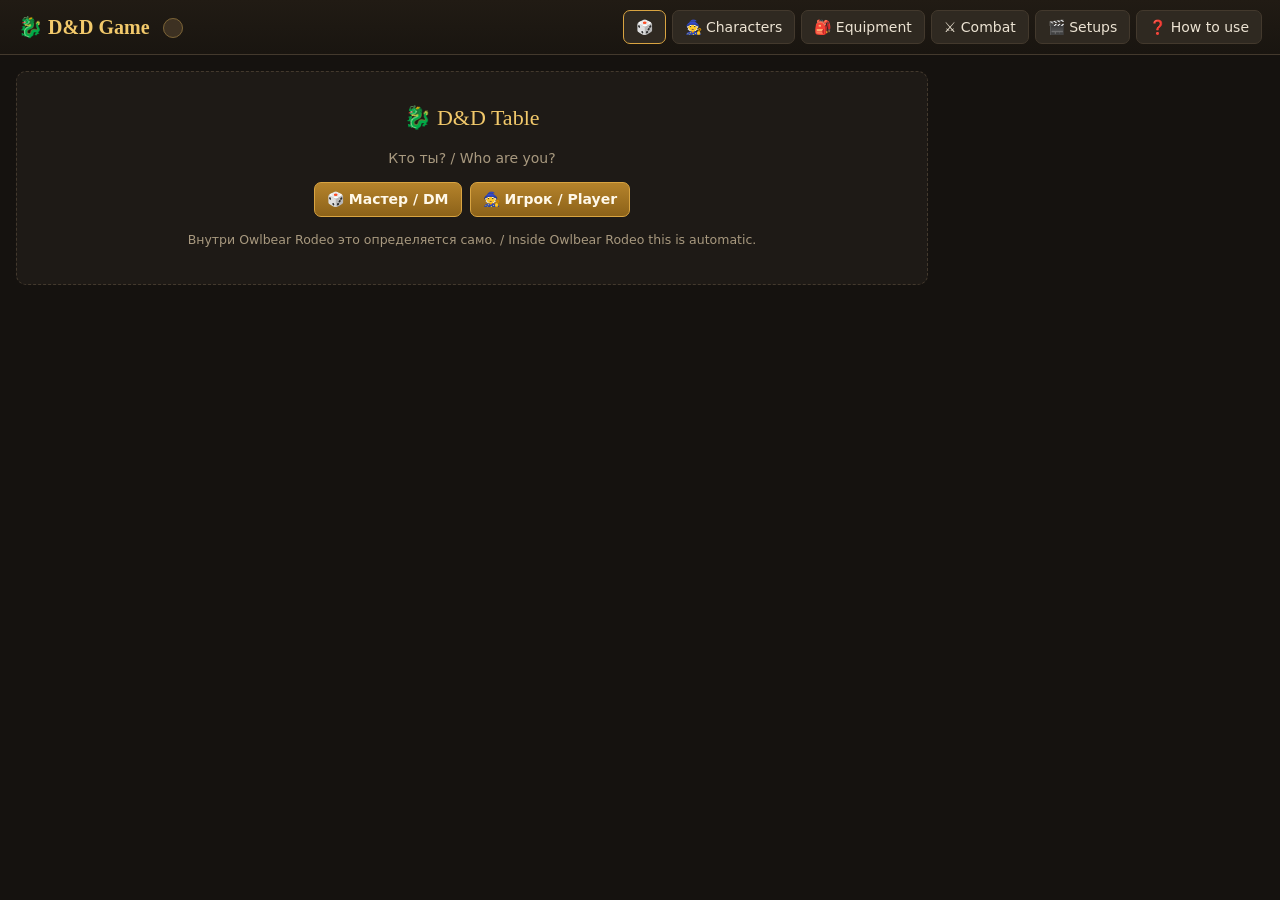
<file: index.html>
<!doctype html>
<html lang="en">
<head>
<meta charset="utf-8">
<meta name="viewport" content="width=device-width, initial-scale=1">
<title>D&amp;D Table</title>
<link rel="stylesheet" href="_engine/app/style.css">
</head>
<body class="online">
<!-- ONLINE version (GitHub Pages + Owlbear Rodeo extension). The offline files are DnD_Game_DM.html / DnD_Game_PLAYERS.html.
     Inside Owlbear the player's role decides the version: GM = DM version, PLAYER = player version.
     The app scripts are the SAME as in DnD_Game_DM.html: this page reads that file's script list, so there is one list to keep. -->
<header class="top">
  <div class="brand">🐉 <b>D&amp;D Game</b> <span class="modetag" id="modeTag"></span> <span class="langsw" id="langSw"></span> <span class="topctl" id="topCtl"></span></div>
  <nav>
    <button class="dm-only gamebtn" id="gameTag" data-act="nav" data-v="games" data-t-title="Your games (save slots)">🎲</button>
    <button class="need-game" data-act="nav" data-v="home" data-t="🧙 Characters">🧙 Characters</button>
    <button class="need-game" data-act="nav" data-v="items" data-t="🎒 Equipment">🎒 Equipment</button>
    <button class="dm-only need-game" data-act="nav" data-v="combat" data-t="⚔️ Combat">⚔️ Combat</button>
    <button class="dm-only need-game" data-act="nav" data-v="setups" data-t="🎬 Setups">🎬 Setups</button>
    <button class="need-game rolls-tab" data-act="nav" data-v="rolls" data-t="🎲 Rolls">🎲 Rolls</button>
    <button data-act="nav" data-v="help" data-t="❓ How to use">❓ How to use</button>
  </nav>
</header>
<div class="wrap">
  <main id="main"><div class="emptybig"><p>⏳ Loading… / Загрузка…</p></div></main>
  <aside id="side"></aside>
</div>
<div id="toast" role="status" aria-live="polite"></div>
<div id="pop"></div>
<input type="file" id="importFile" accept=".json,application/json" multiple hidden>
<input type="file" id="gameFile" accept=".json,application/json" hidden>
<input type="file" id="portraitFile" accept="image/*" hidden>

<script type="module">
  const SDK = 'https://cdn.jsdelivr.net/npm/@owlbear-rodeo/sdk@3.1.0/+esm'; // exact version, MIT license
  const say = html => { document.getElementById('main').innerHTML = '<div class="emptybig">' + html + '</div>'; };
  const load = src => new Promise((ok, bad) => { const s = document.createElement('script'); s.src = src; s.onload = ok; s.onerror = () => bad(new Error('Cannot load ' + src)); document.body.appendChild(s); });

  const limit = (p, ms, what) => Promise.race([p, new Promise((_, bad) => setTimeout(() => bad(new Error(what + ': no answer in ' + ms / 1000 + ' s')), ms))]);
  const fake = new URLSearchParams(location.search).get('fakeobr'); // local test only: _dev/fakeobr.js (not published)
  const inFrame = window.parent !== window || !!fake; // inside Owlbear (or the local fake)
  let obrError = '';

  // 1. Are we inside Owlbear Rodeo? Then ask it who we are (2 tries, so a slow start doesn't break the sync)
  async function owlbear() {
    if (!inFrame) return null; // opened directly, not inside Owlbear
    let OBR;
    try {
      say('<p>🦉 Owlbear…</p>');
      OBR = fake ? (await import('./_dev/fakeobr.js')).default(fake, new URLSearchParams(location.search).get('name') || fake) : await limit(import(SDK), 15000, 'Owlbear SDK download').then(m => { window.OBR_SDK = m; return m.default; }); // the module: OBR + item builders
    } catch (e) { obrError = String(e.message || e); return null; }
    for (let i = 1; i <= 2; i++) {
      try {
        say('<p>🦉 Owlbear… ' + (i > 1 ? '(2)' : '') + '</p>');
        await limit(new Promise(ok => { if (OBR.isReady) ok(); else OBR.onReady(ok); }), 12000, 'Owlbear connection');
        window.OBR = OBR;
        return await limit(OBR.player.getRole(), 8000, 'Owlbear role'); // 'GM' | 'PLAYER'
      } catch (e) { console.warn('Owlbear SDK:', e); obrError = String(e.message || e); }
    }
    return null;
  }
  // 2. Outside Owlbear: ask once (DM or player), remember the answer.
  //    Inside Owlbear when the connection failed: say so (no silent fallback: without Owlbear nothing syncs).
  function pickRole() {
    const q = new URLSearchParams(location.search).get('mode');
    if (q === 'player' || q === 'dm') return Promise.resolve(q);
    let saved = ''; try { saved = localStorage.getItem('dnd.onlineRole') || ''; } catch (e) {}
    if (saved && !inFrame) return Promise.resolve(saved);
    return new Promise(ok => {
      say((inFrame ? '<p>⚠️ <b>Не удалось связаться с Owlbear</b> — без этого ничего не синхронизируется.<br><small>' + obrError.replace(/</g, '&lt;') + '</small></p>' +
          '<p class="btnrow" style="justify-content:center"><button class="primary" id="retry">🔄 Повторить / Retry</button></p><p class="hint">Или открыть без синхронизации:</p>' : '') +
        '<h2>🐉 D&amp;D Table</h2><p>Кто ты? / Who are you?</p><p class="btnrow" style="justify-content:center">' +
        '<button class="primary" id="roleDm">🎲 Мастер / DM</button><button class="primary" id="rolePl">🧙 Игрок / Player</button></p>' +
        '<p class="hint">Внутри Owlbear Rodeo это определяется само. / Inside Owlbear Rodeo this is automatic.</p>');
      const set = r => () => { if (!inFrame) try { localStorage.setItem('dnd.onlineRole', r); } catch (e) {} ok(r); };
      document.getElementById('roleDm').onclick = set('dm'); document.getElementById('rolePl').onclick = set('player');
      const rt = document.getElementById('retry'); if (rt) rt.onclick = () => location.reload();
    });
  }
  (async () => {
    const role = await owlbear();
    const mode = role ? (role === 'GM' ? 'dm' : 'player') : await pickRole();
    window.ONLINE = { owlbear: !!role, role: role || '', mode, noSync: inFrame && !role };
    if (mode === 'player') window.APP_MODE = 'player';
    // 3. the app scripts, in the same order as DnD_Game_DM.html
    try {
      const html = await (await fetch('DnD_Game_DM.html', { cache: 'no-cache' })).text();
      // the version stamp (_engine/version.txt, written by make_player_file.ps1 on every app change): a new one = fresh files, not the browser's 10-minute copies
      let ver = ''; try { ver = (await (await fetch('_engine/version.txt', { cache: 'no-store' })).text()).trim().replace(/[^0-9a-z]/gi, ''); } catch (e) {}
      const V = ver ? '?v=' + ver : ''; window.APP_VER = ver;
      const css = document.querySelector('link[href^="_engine/app/style.css"]'); if (css && V) css.href = '_engine/app/style.css' + V;
      // the menu comes from DnD_Game_DM.html too, so a cached copy of this page still shows new tabs
      const nav = html.match(/<nav>([\s\S]*?)<\/nav>/); const navEl = document.querySelector('.top nav'); if (nav && navEl) navEl.innerHTML = nav[1];
      const list = [...html.matchAll(/<script src="(_engine\/[^"]+)"><\/script>/g)].map(m => m[1]);
      if (!list.length) throw new Error('No scripts found in DnD_Game_DM.html');
      // download all at once, run in order (async = false keeps the order of dynamically added scripts)
      const files = list.concat('_engine/app/online.js', '_engine/app/obr-scenes.js');
      const add = (src, ordered) => new Promise(ok => { const s = document.createElement('script'); s.src = src; s.async = !ordered ? true : false; s.onload = () => ok(true); s.onerror = () => { s.remove(); ok(false); }; document.body.appendChild(s); });
      const res = await Promise.all(files.map(src => add(src + V, true)));
      // a file that did not arrive (a network hiccup with ~40 files at once): try it again, up to 3 times, one by one
      for (let i = 0; i < files.length; i++) {
        for (let t = 1; !res[i] && t <= 3; t++) { say('<p>🔄 ' + files[i] + ' (' + t + ')</p>'); await new Promise(r => setTimeout(r, 600 * t)); res[i] = await add(files[i] + '?r=' + Date.now(), false); }
        if (!res[i]) throw new Error('Cannot load ' + files[i] + ' — check the internet and press F5');
      }
      UI.start();
      if (window.ONLINE_START) window.ONLINE_START();
    } catch (e) { console.error(e); say('<p>⚠️ ' + String(e.message || e) + '</p>'); }
  })();
</script>
</body>
</html>
</file>
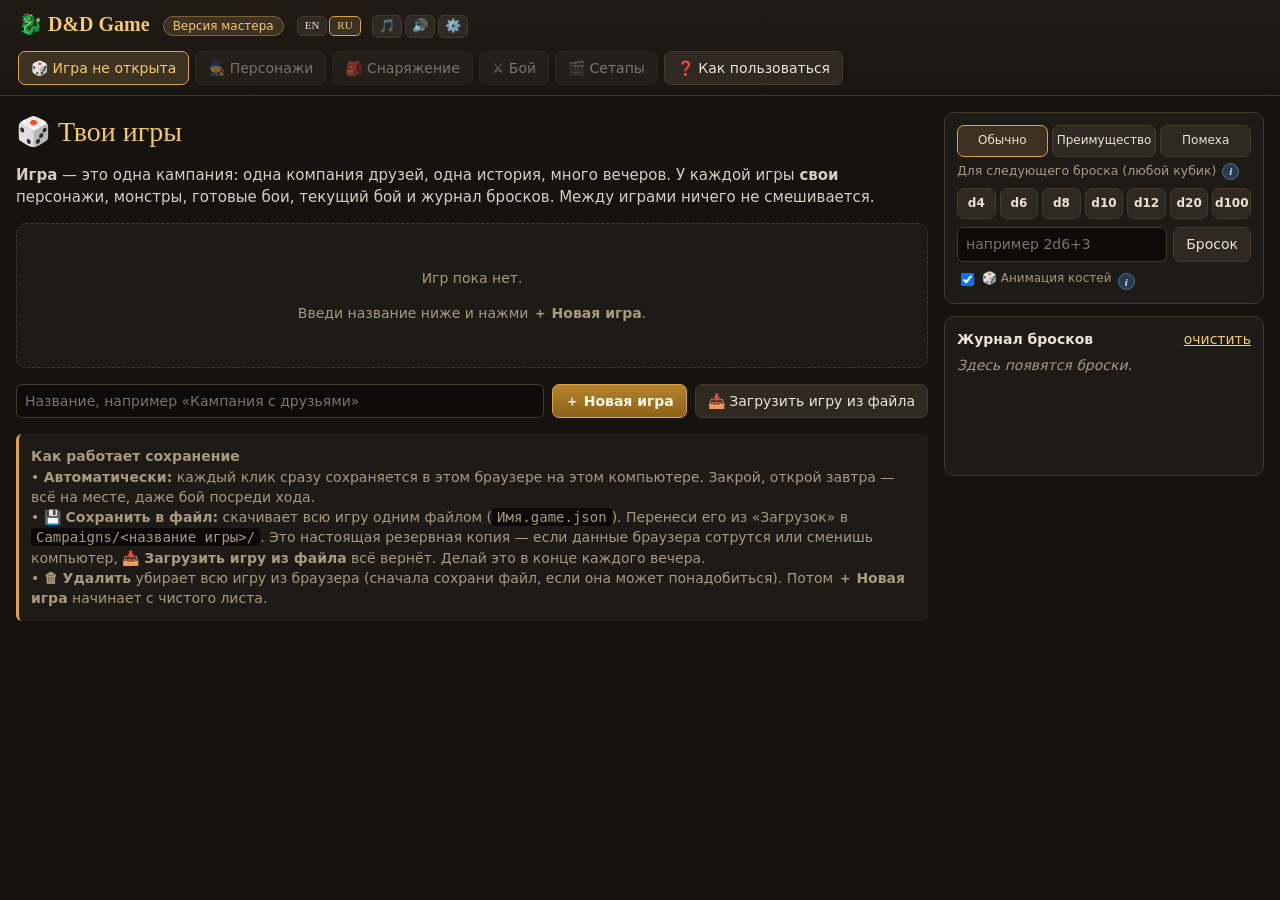
<file: DnD_Game_DM.html>
<!doctype html>
<html lang="en">
<head>
<meta charset="utf-8">
<meta name="viewport" content="width=device-width, initial-scale=1">
<title>D&amp;D Game</title>
<link rel="stylesheet" href="_engine/app/style.css">
</head>
<body>
<header class="top">
  <div class="brand">🐉 <b>D&amp;D Game</b> <span class="modetag" id="modeTag"></span> <span class="langsw" id="langSw"></span> <span class="topctl" id="topCtl"></span></div>
  <nav>
    <button class="dm-only gamebtn" id="gameTag" data-act="nav" data-v="games" data-t-title="Your games (save slots)">🎲</button>
    <button class="need-game" data-act="nav" data-v="home" data-t="🧙 Characters">🧙 Characters</button>
    <button class="need-game" data-act="nav" data-v="items" data-t="🎒 Equipment">🎒 Equipment</button>
    <button class="dm-only need-game" data-act="nav" data-v="combat" data-t="⚔️ Combat">⚔️ Combat</button>
    <button class="dm-only need-game" data-act="nav" data-v="setups" data-t="🎬 Setups">🎬 Setups</button>
    <button class="need-game rolls-tab" data-act="nav" data-v="rolls" data-t="🎲 Rolls">🎲 Rolls</button>
    <button data-act="nav" data-v="help" data-t="❓ How to use">❓ How to use</button>
  </nav>
</header>
<div class="wrap">
  <main id="main"></main>
  <aside id="side"></aside>
</div>
<div id="toast" role="status" aria-live="polite"></div>
<div id="pop"></div>
<input type="file" id="importFile" accept=".json,application/json" multiple hidden>
<input type="file" id="gameFile" accept=".json,application/json" hidden>
<input type="file" id="portraitFile" accept="image/*" hidden>

<!-- Rules data (edit these to add your own content) -->
<script src="_engine/data/rules.js"></script>
<script src="_engine/data/classes.js"></script>
<script src="_engine/data/species.js"></script>
<script src="_engine/data/spells.js"></script>
<script src="_engine/data/monsters.js"></script>
<script src="_engine/data/homebrew.js"></script>
<script src="_engine/data/help.js"></script>
<script src="_engine/data/levels.js"></script>
<script src="_engine/data/spells2.js"></script>
<script src="_engine/data/spells3.js"></script>
<script src="_engine/data/spells4.js"></script>
<script src="_engine/data/targets.js"></script>
<script src="_engine/data/subclasses.js"></script>
<script src="_engine/data/options.js"></script>
<script src="_engine/data/items.js"></script>
<script src="_engine/data/items2.js"></script>
<script src="_engine/data/items3.js"></script>
<script src="_engine/data/monsters2.js"></script>
<script src="_engine/data/monsters3.js"></script>
<script src="_engine/data/monsters4.js"></script>
<script src="_engine/data/montypes.js"></script>
<!-- Russian layer (text only) -->
<script src="_engine/data/ru/rules.js"></script>
<script src="_engine/data/ru/classes.js"></script>
<script src="_engine/data/ru/species.js"></script>
<script src="_engine/data/ru/spells.js"></script>
<script src="_engine/data/ru/monsters.js"></script>
<script src="_engine/data/ru/help.js"></script>
<script src="_engine/data/ru/ui.js"></script>
<!-- App -->
<script src="_engine/app/sound.js"></script>
<script src="_engine/app/scenario.js"></script>
<script src="_engine/app/engine.js"></script>
<script src="_engine/app/ui-core.js"></script>
<script src="_engine/app/ui-chars.js"></script>
<script src="_engine/app/ui-sheet.js"></script>
<script src="_engine/app/ui-combat.js"></script>
<script src="_engine/app/ui-games.js"></script>
<script src="_engine/app/ui-levels.js"></script>
<script src="_engine/app/ui-items.js"></script>
<script>UI.start();</script>
</body>
</html>
</file>
<file: _engine/app/style.css>
:root {
  --bg: #15120f; --bg2: #1e1a16; --card: #26211b; --card2: #2f2921; --line: #43392d;
  --text: #ece3d3; --dim: #a8997f; --gold: #d9a441; --gold2: #f2c96b; --red: #d9534f; --green: #5cb85c;
  --blue: #5b9bd5; --purple: #a77bd9; --radius: 10px;
  --head: Georgia, 'Palatino Linotype', 'Book Antiqua', serif;
  --body: 'Segoe UI', system-ui, -apple-system, Roboto, Arial, sans-serif;
}
* { box-sizing: border-box; }
html, body { margin: 0; background: var(--bg); color: var(--text); font: 14px/1.45 var(--body); }
h1, h2, h3, h4 { font-family: var(--head); margin: 0 0 .5em; color: var(--gold2); font-weight: normal; }
h1 { font-size: 28px; } h2 { font-size: 22px; } h3 { font-size: 17px; } h4 { font-size: 14px; color: var(--gold); margin-top: .8em; }
h3 small, h4 small { color: var(--dim); font-family: var(--body); font-size: 12px; margin-left: 6px; }
small { color: var(--dim); }
a { color: var(--gold2); }
code { background: #000a; padding: 1px 5px; border-radius: 4px; }
input, select, textarea, button { font: inherit; color: var(--text); }
input, select, textarea { background: #0e0c0a; border: 1px solid var(--line); border-radius: 6px; padding: 5px 8px; }
input:focus, select:focus, textarea:focus { outline: 2px solid var(--gold); border-color: transparent; }
textarea { width: 100%; min-height: 54px; resize: vertical; }
textarea.tall { min-height: 120px; }
button { background: var(--card2); border: 1px solid var(--line); border-radius: 7px; padding: 6px 12px; cursor: pointer; transition: background .12s, border-color .12s; }
button:hover:not(:disabled) { border-color: var(--gold); background: #3a3127; }
button:disabled { opacity: .45; cursor: not-allowed; }
button.primary { background: linear-gradient(#b5832b, #8c6219); border-color: #d9a441; color: #fff8e8; font-weight: 600; }
button.primary:hover { background: linear-gradient(#c99434, #9b6d1d); }
button.danger { border-color: #6b2d2a; color: #f0a6a3; }
button.danger:hover { background: #4a1f1d; border-color: var(--red); }
button.mini { padding: 2px 8px; font-size: 12px; }
button.mini.on { background: #2f4a2c; border-color: var(--green); }
button.link { background: none; border: none; color: var(--gold2); text-decoration: underline; padding: 0; }
.tiny { width: 4.2em; padding: 3px 5px; }
.small { font-size: 12px; } .nowrap { white-space: nowrap; }
.fail { color: #ff8f8a; } .ok { color: #8fe38c; } .crit { color: var(--gold2); } .dmg { color: #ff9b70; } .heal { color: #8fe38c; }
.big { font-size: 1.25em; }
.hint { color: var(--dim); font-size: 12.5px; margin: .4em 0; }
.tag { display: inline-block; font-size: 11px; padding: 0 6px; border-radius: 9px; background: #3b3227; color: var(--gold2); border: 1px solid #5a4a33; vertical-align: middle; }
.tag.adv { background: #24432a; color: #9fe39c; border-color: #3f7a45; } .tag.dis { background: #4a2423; color: #ffaaa6; border-color: #7a3f3d; }
.mult { display: inline-block; font-size: 11px; padding: 0 6px; border-radius: 9px; background: #4a1b52; color: #f1b8ff; border: 1px solid #8a3d99; font-weight: 700; }
.fx { color: #e7b8ff; font-size: 12px; }
.note { color: #ffcf8a; font-size: 12px; }

/* layout */
.top { position: sticky; top: 0; z-index: 20; display: flex; align-items: center; justify-content: space-between; gap: 12px; flex-wrap: wrap;
  padding: 10px 18px; background: linear-gradient(#211b14, #191510); border-bottom: 1px solid var(--line); }
.brand { font-family: var(--head); font-size: 20px; color: var(--gold2); }
.brand small { font-family: var(--body); font-size: 12px; margin-left: 8px; }
.top nav { display: flex; gap: 6px; flex-wrap: wrap; }
.top nav button.on { background: #3d3122; border-color: var(--gold); color: var(--gold2); }
.wrap { display: grid; grid-template-columns: minmax(0, 1fr) 320px; gap: 16px; padding: 16px; max-width: 1800px; margin: 0 auto; }
#side { position: sticky; top: 70px; align-self: start; max-height: calc(100vh - 86px); display: flex; flex-direction: column; gap: 12px; }
@media (max-width: 1000px) { .wrap { grid-template-columns: minmax(0, 1fr); padding: 12px; } #side { position: static; max-height: none; } }
.hpctl input { min-width: 0; }
.page { min-width: 0; }
.ph { display: flex; justify-content: space-between; align-items: center; flex-wrap: wrap; gap: 10px; margin-bottom: 12px; }
.ph h1 { margin: 0; }
.btnrow { display: flex; gap: 8px; flex-wrap: wrap; align-items: center; }
label.inl { display: inline-flex; align-items: center; gap: 6px; margin: 3px 10px 3px 0; color: var(--dim); }
label.blk { display: block; margin: 6px 0; color: var(--dim); font-size: 12.5px; }
label.blk input, label.blk textarea { display: block; width: 100%; margin-top: 3px; color: var(--text); }
.row2 { display: grid; grid-template-columns: 1fr 1fr; gap: 16px; }
@media (max-width: 700px) { .row2 { grid-template-columns: 1fr; } }

/* panels / side */
.panel { background: var(--bg2); border: 1px solid var(--line); border-radius: var(--radius); padding: 12px; }
.modes { display: grid; grid-template-columns: repeat(3, 1fr); gap: 4px; }
.modes button { font-size: 12px; padding: 6px 4px; }
.modes button.on { background: #3d3122; border-color: var(--gold); }
.modes button.on.adv { background: #24432a; border-color: var(--green); }
.modes button.on.dis { background: #4a2423; border-color: var(--red); }
.dbtns { display: grid; grid-template-columns: repeat(7, 1fr); gap: 4px; margin: 8px 0; }
.dbtns button { padding: 6px 0; font-size: 12px; font-weight: 600; }
.expr { display: flex; gap: 6px; } .expr input { flex: 1; min-width: 0; }
.log { flex: 1; overflow: auto; min-height: 160px; }
.lh { display: flex; justify-content: space-between; margin-bottom: 6px; }
.le { border-top: 1px solid var(--line); padding: 7px 0; font-size: 13px; }
.le .lw, #toast .lw { color: var(--gold); font-weight: 600; font-size: 12px; text-transform: uppercase; letter-spacing: .04em; }
.empty { color: var(--dim); font-style: italic; }
#toast { position: fixed; left: 50%; bottom: 22px; transform: translateX(-50%) translateY(30px); opacity: 0; pointer-events: none; z-index: 50;
  background: #1c1712f2; border: 1px solid var(--gold); border-radius: 12px; padding: 12px 18px; max-width: min(640px, 92vw); box-shadow: 0 10px 40px #000a; transition: .2s; font-size: 15px; }
#toast.show { opacity: 1; transform: translateX(-50%) translateY(0); }

/* home */
.cgrid { display: grid; grid-template-columns: repeat(auto-fill, minmax(330px, 1fr)); gap: 12px; }
.ccard { display: flex; gap: 12px; background: var(--card); border: 1px solid var(--line); border-radius: var(--radius); padding: 12px; }
.cc-name { font-family: var(--head); font-size: 19px; color: var(--gold2); }
.cc-sub, .cc-stats { color: var(--dim); font-size: 13px; }
.cc-btns { display: flex; flex-wrap: wrap; gap: 5px; margin-top: 8px; }
.cc-btns button { padding: 3px 9px; font-size: 12px; }
.emptybig { background: var(--bg2); border: 1px dashed var(--line); border-radius: var(--radius); padding: 30px; text-align: center; color: var(--dim); }
.tipbox { margin-top: 16px; padding: 12px; border-left: 3px solid var(--gold); background: var(--bg2); border-radius: 6px; color: var(--dim); }
.portrait { border-radius: 50%; object-fit: cover; border: 2px solid var(--gold); background: var(--card2); flex: none; }
.portrait.ph { display: flex; align-items: center; justify-content: center; }
.portrait.sm { width: 64px; height: 64px; font-size: 32px; }
.portrait.md { width: 96px; height: 96px; font-size: 46px; }
.portrait.lg { width: 110px; height: 110px; font-size: 54px; }
.portraitrow { display: flex; gap: 12px; align-items: center; }

/* builder */
.steps { display: flex; gap: 6px; flex-wrap: wrap; margin-bottom: 14px; }
.step { display: flex; align-items: center; gap: 6px; border-radius: 20px; padding: 5px 12px 5px 5px; font-size: 13px; }
.step span { display: inline-flex; width: 22px; height: 22px; border-radius: 50%; background: #0007; align-items: center; justify-content: center; font-size: 12px; }
.step.done span { background: #2f5a2c; color: #b8f5b4; }
.step.on { border-color: var(--gold); background: #3d3122; color: var(--gold2); }
.stepbody { background: var(--bg2); border: 1px solid var(--line); border-radius: var(--radius); padding: 18px; }
.stepfoot { display: flex; justify-content: space-between; margin-top: 12px; }
.lead { color: var(--text); opacity: .9; font-size: 15px; margin-top: 0; }
.cards { display: grid; grid-template-columns: repeat(auto-fill, minmax(190px, 1fr)); gap: 10px; }
.card.pick { text-align: left; display: flex; flex-direction: column; gap: 3px; padding: 12px; background: var(--card); border-radius: var(--radius); min-height: 150px; }
.card.pick.small { min-height: 120px; }
.card.pick.sel { border-color: var(--gold); background: #3a2f20; box-shadow: 0 0 0 2px #d9a44155 inset; }
.card .ic { font-size: 28px; } .card .t { font-family: var(--head); font-size: 18px; color: var(--gold2); }
.card .s { font-size: 12.5px; color: var(--text); opacity: .85; flex: 1; } .card .meta { font-size: 11.5px; color: var(--dim); }
.diff { display: inline-block; font-size: 11px; padding: 0 7px; border-radius: 9px; width: fit-content; }
.diff.easy { background: #24432a; color: #9fe39c; } .diff.medium { background: #4a3d1e; color: #f2d48b; } .diff.hard { background: #4a2423; color: #ffaaa6; }
.detail { background: var(--card); border: 1px solid var(--line); border-radius: var(--radius); padding: 14px; margin-top: 12px; }
.detail ul { margin: .3em 0; padding-left: 1.2em; } .detail li { margin: 3px 0; }
.lvlgrid { display: grid; grid-template-columns: repeat(3, 1fr); gap: 10px; }
@media (max-width: 800px) { .lvlgrid { grid-template-columns: 1fr; } }
.lvlcol { background: #0003; border-radius: 8px; padding: 8px 10px; font-size: 13px; } .lvlcol.dim { opacity: .55; }
.opts { display: grid; grid-template-columns: repeat(auto-fill, minmax(230px, 1fr)); gap: 6px; }
.opts.skills { grid-template-columns: repeat(auto-fill, minmax(180px, 1fr)); }
.opts.spells { grid-template-columns: repeat(auto-fill, minmax(280px, 1fr)); }
.opt { display: flex; gap: 8px; text-align: left; align-items: flex-start; padding: 8px 10px; background: #0003; }
.opt .box { flex: none; width: 16px; height: 16px; margin-top: 2px; border-radius: 4px; border: 2px solid var(--dim); }
.opt.on { border-color: var(--gold); background: #3a2f20; } .opt.on .box { background: var(--gold); border-color: var(--gold); box-shadow: inset 0 0 0 2px #3a2f20; }
.opt small { display: block; font-size: 11.5px; line-height: 1.35; margin-top: 2px; }
.count { font-family: var(--body); font-size: 12px; background: #0006; color: var(--gold2); padding: 1px 8px; border-radius: 9px; }
.chips { display: flex; flex-wrap: wrap; gap: 5px; align-items: center; }
.chip { display: inline-flex; align-items: center; gap: 4px; padding: 2px 10px; border-radius: 12px; border: 1px solid var(--line); background: #0003; font-size: 12.5px; }
.chip.on { border-color: #7a6235; background: #3a2f20; color: var(--gold2); }
.chip.small { font-size: 11px; padding: 0 7px; }
.chip .x { background: none; border: none; padding: 0 2px; color: var(--dim); }
.tabs { display: flex; gap: 4px; margin-bottom: 10px; flex-wrap: wrap; }
.tab.on { background: #3d3122; border-color: var(--gold); color: var(--gold2); }
.abtable { width: 100%; border-collapse: collapse; }
.abtable th, .abtable td { padding: 7px 8px; border-bottom: 1px solid var(--line); text-align: left; }
.abtable td small { display: block; }
.abtable tr.main td:first-child b { color: var(--gold2); }
.abtable td.mod { font-size: 18px; font-weight: 700; color: var(--gold2); }
.pb { display: inline-flex; align-items: center; gap: 8px; } .pb b { min-width: 22px; text-align: center; font-size: 16px; }
.pbleft { font-size: 15px; }
.flist { columns: 2; column-gap: 24px; } .flist li { break-inside: avoid; margin-bottom: 6px; }
@media (max-width: 800px) { .flist { columns: 1; } }

/* sheet */
.sheethead { display: flex; gap: 16px; align-items: center; margin-bottom: 12px; flex-wrap: wrap; }
.sheethead h1 { margin: 0; } .sh-title .sub { color: var(--dim); margin-bottom: 8px; }
.warn { background: #3a2a14; border: 1px solid #8a6522; color: #ffd98a; padding: 8px 12px; border-radius: 8px; margin-bottom: 10px; font-size: 13px; }
.strip { display: grid; grid-template-columns: repeat(6, minmax(0, 1fr)); gap: 8px; margin-bottom: 12px; }
@media (max-width: 1200px) { .strip { grid-template-columns: repeat(3, minmax(0, 1fr)); } }
@media (max-width: 600px) { .strip { grid-template-columns: repeat(2, minmax(0, 1fr)); } }
.stat { background: var(--card); border: 1px solid var(--line); border-radius: var(--radius); padding: 8px 10px; text-align: center; display: block; width: 100%; }
.stat.btn:hover { border-color: var(--gold); }
.stat.insp { border-color: var(--gold); background: #3a2f20; }
.sl { font-size: 11px; text-transform: uppercase; letter-spacing: .06em; color: var(--dim); }
.sv { font-family: var(--head); font-size: 30px; color: var(--gold2); line-height: 1.15; } .sv small { font-size: 14px; }
.ss { font-size: 11.5px; color: var(--dim); }
.stat.hp { text-align: left; }
.hpline { display: flex; align-items: baseline; gap: 6px; font-size: 18px; }
.hpcur { width: 3.6em; font-size: 22px; font-weight: 700; color: var(--gold2); padding: 1px 4px; }
.hpbar { height: 7px; background: #0008; border-radius: 4px; overflow: hidden; margin: 4px 0; }
.hpbar span { display: block; height: 100%; background: linear-gradient(90deg, #b53b33, #5cb85c); }
.hpctl { display: flex; gap: 4px; margin: 4px 0; } .hpctl input { width: 4em; padding: 2px 5px; }
.dmgb { border-color: #6b2d2a !important; } .healb { border-color: #2f5a2c !important; }
.death { background: #2d1514; border: 1px solid var(--red); border-radius: var(--radius); padding: 10px 12px; margin-bottom: 12px; display: flex; gap: 8px; align-items: center; flex-wrap: wrap; }
.ds { width: 20px; height: 20px; border-radius: 50%; padding: 0; } .ds.s.on { background: var(--green); } .ds.f.on { background: var(--red); }
.cols { display: grid; grid-template-columns: 270px minmax(0, 1fr) 330px; gap: 12px; align-items: start; }
@media (max-width: 1500px) { .cols { grid-template-columns: 260px minmax(0, 1fr); } .cols > .col:last-child { grid-column: 1 / -1; } }
@media (max-width: 800px) { .cols { grid-template-columns: 1fr; } }
section { background: var(--bg2); border: 1px solid var(--line); border-radius: var(--radius); padding: 12px; margin-bottom: 12px; }
.abgrid { display: grid; grid-template-columns: 1fr 1fr; gap: 6px; }
.ab { background: var(--card); border-radius: 8px; padding: 6px; text-align: center; border: 1px solid var(--line); }
.an { font-size: 10.5px; text-transform: uppercase; letter-spacing: .05em; color: var(--dim); }
.am { font-family: var(--head); font-size: 24px; color: var(--gold2); background: none; border: none; padding: 0 8px; }
.am:hover { background: #3a2f20; }
.as { font-size: 12px; color: var(--dim); margin-top: -3px; }
.asv { font-size: 11px; padding: 1px 6px; margin-top: 4px; width: 100%; }
.asv.prof { color: var(--gold2); border-color: #7a6235; }
.skills { display: flex; flex-direction: column; gap: 2px; }
.sk { display: flex; align-items: center; gap: 6px; text-align: left; padding: 3px 8px; background: none; border-color: transparent; width: 100%; }
.sk:hover { background: var(--card); }
.sk .skn { flex: 1; } .sk .dot { color: var(--dim); width: 12px; } .sk.prof .dot { color: var(--gold2); } .sk b { color: var(--gold2); }
.cskill { border-top: 1px solid var(--line); padding: 4px 0; }
.csed { display: flex; gap: 4px; flex-wrap: wrap; padding: 2px 8px; } .csed input:not(.tiny) { width: 8em; } .csed select { padding: 2px 4px; font-size: 12px; }
table.atk, table.inv { width: 100%; border-collapse: collapse; font-size: 13px; }
table.atk th, table.atk td, table.inv th, table.inv td { padding: 5px 6px; border-bottom: 1px solid var(--line); text-align: left; vertical-align: top; }
table.atk th, table.inv th { font-size: 11px; color: var(--dim); text-transform: uppercase; font-weight: normal; }
table.atk tr.dim { opacity: .55; }
table.inv tr.eq td:nth-child(2) b { color: var(--gold2); }
table.inv td small { display: block; }
.qty { width: 3.4em; padding: 2px 4px; }
.editrow td { background: #0003; }
.editor { padding: 8px; }
.fxed { margin-top: 8px; padding: 8px; border: 1px dashed #8a3d99; border-radius: 8px; }
.fxrow { display: flex; gap: 4px; margin: 4px 0; flex-wrap: wrap; } .fxrow input { width: 5em; }
.addrow { display: flex; gap: 6px; flex-wrap: wrap; margin-top: 8px; } .addrow select { max-width: 220px; }
.slots { display: flex; flex-wrap: wrap; gap: 12px; margin-bottom: 8px; font-size: 12.5px; color: var(--dim); }
.pips { display: inline-flex; gap: 3px; vertical-align: middle; }
.pip { width: 15px; height: 15px; padding: 0; border-radius: 50%; border: 2px solid var(--gold); background: transparent; }
.pip.full { background: var(--gold); }
.spl { display: flex; flex-direction: column; gap: 4px; }
.spr { background: var(--card); border: 1px solid var(--line); border-radius: 8px; padding: 6px 9px; }
.sph { display: flex; align-items: center; gap: 6px; flex-wrap: wrap; }
.sph .lvl { width: 20px; height: 20px; border-radius: 50%; background: #4a1b52; color: #f1b8ff; display: inline-flex; align-items: center; justify-content: center; font-size: 11px; font-weight: 700; }
.spbtns { margin-left: auto; display: inline-flex; gap: 4px; }
.spd { font-size: 12.5px; color: var(--dim); margin-top: 2px; }
.feats { display: flex; flex-direction: column; gap: 4px; }
.ft { background: var(--card); border: 1px solid var(--line); border-radius: 8px; padding: 6px 9px; }
.ft.custom { border-color: #8a3d99; }
.fth { display: flex; align-items: center; gap: 6px; flex-wrap: wrap; } .ftc { margin-left: auto; display: inline-flex; gap: 4px; align-items: center; }
.ftd { font-size: 12.5px; color: var(--dim); margin-top: 2px; }
.hdrow { margin-top: 10px; display: flex; gap: 8px; align-items: center; flex-wrap: wrap; }
.cfrow { border-top: 1px solid var(--line); padding: 6px 0; }
.condl { font-size: 12px; color: var(--dim); padding-left: 1.1em; }
.ovr { display: flex; flex-wrap: wrap; }
section.adv { opacity: .85; }

/* combat */
.cbadd { background: var(--bg2); border: 1px solid var(--line); border-radius: var(--radius); padding: 10px; margin: 0 0 12px; }
.custommon { display: flex; flex-wrap: wrap; gap: 6px; align-items: center; background: var(--bg2); border: 1px dashed var(--gold); border-radius: var(--radius); padding: 10px; margin-bottom: 12px; }
.custommon input.small { width: 7em; }
.round { font-family: var(--head); font-size: 18px; color: var(--gold2); margin: 0 6px; }
.cbwrap { display: grid; grid-template-columns: minmax(0, 1fr) minmax(300px, 420px); gap: 12px; align-items: start; }
@media (max-width: 1250px) { .cbwrap { grid-template-columns: 1fr; } }
.cblist { display: flex; flex-direction: column; gap: 6px; }
.cb { display: grid; grid-template-columns: 60px minmax(0, 1fr) auto; gap: 10px; align-items: center; background: var(--card); border: 1px solid var(--line); border-left: 4px solid var(--blue); border-radius: var(--radius); padding: 8px 10px; }
.cb.mon { border-left-color: var(--red); }
.cb.active { border-color: var(--gold); box-shadow: 0 0 0 2px #d9a44166; background: #362b1d; }
.cb.out { opacity: .4; }
.cb .init { width: 56px; font-size: 18px; font-weight: 700; text-align: center; color: var(--gold2); }
.cbn { font-size: 15px; } .acb { font-size: 12px; background: #0005; padding: 1px 7px; border-radius: 8px; color: var(--dim); }
.cbhp { font-size: 12px; color: var(--dim); }
.cbctl { display: flex; gap: 4px; align-items: center; flex-wrap: wrap; justify-content: flex-end; max-width: 260px; }
.cbactive { background: var(--bg2); border: 1px solid var(--gold); border-radius: var(--radius); padding: 14px; position: sticky; top: 70px; }
.actlist { display: grid; grid-template-columns: 1fr 1fr; gap: 6px; margin-top: 10px; }
.actb { text-align: left; display: flex; flex-direction: column; padding: 8px 10px; }
.actb small { font-size: 11.5px; }
.actb.spell { border-color: #6a3a75; } .actb.feature, .actb.item { border-color: #3d6a3a; }
.actb.spent { opacity: .5; border-style: dashed; }
.le.dmnote { border-left: 3px solid #c9a04a; background: rgba(201,160,74,.08); font-size: 12px; }
.scenebox { margin: 8px 0; padding: 6px 10px; border: 1px solid #4a3a26; border-radius: 8px; background: #1c1610; } .chip.dim { opacity: .65; }
details.cbsetup { margin: 8px 0; border: 1px solid #3a2e20; border-radius: 8px; padding: 4px 10px; } details.cbsetup > summary { cursor: pointer; color: var(--gold2); padding: 4px 0; }
.traits { font-size: 12.5px; color: var(--dim); background: #0003; padding: 8px; border-radius: 6px; }
.howto li { margin: 5px 0; }

/* v2: info buttons, popover, modes, monsters */
.modetag { font-family: var(--body); font-size: 12px; margin-left: 8px; padding: 2px 9px; border-radius: 10px; background: #3d3122; color: var(--gold2); border: 1px solid #7a6235; vertical-align: middle; }
.mode-player .modetag { background: #23384a; color: #9fd0ff; border-color: #3f6a8a; }
.ib { display: inline-flex; align-items: center; justify-content: center; width: 17px; height: 17px; padding: 0; border-radius: 50%; font: italic 700 11px Georgia, serif;
  background: #2a3a4a; border: 1px solid #4f7394; color: #bfe0ff; vertical-align: middle; margin: 0 2px; text-transform: none; letter-spacing: 0; }
.ib:hover:not(:disabled) { background: #3b5670; border-color: #9fd0ff; }
#pop { position: fixed; inset: 0; background: #000a; display: none; align-items: center; justify-content: center; z-index: 60; padding: 16px; }
#pop.show { display: flex; }
.popcard { background: var(--bg2); border: 1px solid var(--gold); border-radius: 14px; padding: 20px 22px; max-width: 460px; box-shadow: 0 20px 60px #000c; }
.popcard p { font-size: 15px; line-height: 1.55; }
.explain { background: #1d2833; border: 1px solid #3f6a8a; border-radius: var(--radius); padding: 12px 14px; font-size: 14px; line-height: 1.6; }
.prev { color: var(--gold2); font-weight: 700; margin-left: 4px; }
.dur { color: #ffcf8a; font-size: 10px; }
.building { color: var(--dim); }
.condadd { display: inline-flex; gap: 3px; }
.condadd select { padding: 2px 4px; font-size: 12px; }
.btnlike { background: none; border: none; padding: 0 10px; cursor: pointer; }
.btnlike:hover { background: #3a2f20; }
.cc-btns button.on { border-color: var(--green); color: #b8f5b4; }
.tabs.big .tab { font-size: 15px; padding: 8px 16px; }
.monwrap { display: grid; grid-template-columns: 240px minmax(0, 1fr); gap: 12px; align-items: start; }
@media (max-width: 800px) { .monwrap { grid-template-columns: 1fr; } }
.monlist { display: flex; flex-direction: column; gap: 4px; background: var(--bg2); border: 1px solid var(--line); border-radius: var(--radius); padding: 10px; max-height: 75vh; overflow: auto; }
.monitem { text-align: left; display: flex; flex-direction: column; padding: 5px 9px; }
.monitem.on { border-color: var(--gold); background: #3a2f20; }
.abline { display: flex; flex-wrap: wrap; gap: 4px 14px; margin: 4px 0; }
.abed { border: 1px dashed #6b4a2a; border-radius: 8px; padding: 8px; margin: 6px 0; background: #0002; }
.abed textarea { margin-top: 4px; }
.statblock { border-left: 4px solid var(--red); }
.enc h3 { margin: 0; }
.stat .sl .ib { width: 15px; height: 15px; font-size: 10px; }

/* print */
@media print {
  body { background: #fff; color: #000; }
  .top, #side, .btnrow, .addrow, button.mini, .hpctl, section.adv, #toast { display: none !important; }
  .wrap { display: block; padding: 0; }
  section, .stat, .ab, .ft, .spr { background: #fff !important; border-color: #999 !important; color: #000; }
  h1, h2, h3, h4, .sv, .am, .sk b { color: #000 !important; }
  small, .ss, .spd, .ftd { color: #444 !important; }
  input, select, textarea { border: none; background: none; color: #000; }
  .cols { grid-template-columns: 1fr 1fr; }
}

/* ---------- games (save slots) ---------- */
.gamebtn { border-color: var(--gold); color: var(--gold2); max-width: 220px; overflow: hidden; text-overflow: ellipsis; white-space: nowrap; }
.ggrid { display: grid; grid-template-columns: repeat(auto-fill, minmax(min(100%, 330px), 1fr)); gap: 12px; }
.gcard { background: var(--card); border: 1px solid var(--line); border-radius: var(--radius); padding: 12px 14px; }
.gcard.open { border-color: var(--gold); box-shadow: 0 0 0 1px var(--gold) inset; }
.gc-name { font-family: var(--head); font-size: 19px; color: var(--gold2); }
.gc-sub { color: var(--text); margin-top: 3px; }
.gc-date { color: var(--dim); font-size: 12px; margin-top: 4px; }
.newgame { display: flex; flex-wrap: wrap; gap: 8px; margin-top: 16px; }
.newgame input { flex: 1 1 220px; min-width: 0; }

/* ---------- language switch ---------- */
.langsw { display: inline-flex; gap: 2px; margin-left: 8px; vertical-align: middle; }
.langsw button { padding: 1px 7px; font-size: 11px; border-radius: 5px; }
.langsw button.on { border-color: var(--gold); color: var(--gold2); background: #3a3127; }

/* ---------- dice animation ---------- */
#diceAnim { position: fixed; left: 50%; top: 42%; transform: translate(-50%, -50%) scale(.6); opacity: 0; pointer-events: none; z-index: 60;
  background: radial-gradient(circle at 50% 40%, #3a3127, #1e1a16); border: 2px solid var(--gold); border-radius: 22px; padding: 14px 26px; text-align: center;
  box-shadow: 0 10px 40px rgba(0,0,0,.6); transition: opacity .12s, transform .15s; min-width: 120px; }
#diceAnim.show { opacity: 1; transform: translate(-50%, -50%) scale(1); }
#diceAnim .die { font-size: 34px; line-height: 1; }
#diceAnim.rolling .die { animation: dspin .3s linear infinite; }
#diceAnim .num { font-family: var(--head); font-size: 46px; color: var(--gold2); line-height: 1.1; }
#diceAnim.landed .num { animation: dpop .25s ease-out; }
#diceAnim.crit { border-color: #ffd36b; box-shadow: 0 0 30px rgba(255, 211, 107, .6); }
#diceAnim.crit .num { color: #ffe08a; }
#diceAnim.fumble { border-color: var(--red); }
#diceAnim.fumble .num { color: #ff8f8a; }
@keyframes dspin { from { transform: rotate(0); } to { transform: rotate(360deg); } }
@keyframes dpop { 0% { transform: scale(1.6); } 100% { transform: scale(1); } }
/* d20 faces (one die, or two for advantage / disadvantage) */
#diceAnim .dice2 { display: flex; gap: 18px; justify-content: center; }
#diceAnim .dcol { display: flex; flex-direction: column; align-items: center; gap: 3px; transition: opacity .2s, transform .2s, filter .2s; }
#diceAnim .dcol small { font-size: 11px; color: var(--dim); min-height: 14px; }
#diceAnim .d20 { position: relative; width: 64px; height: 72px; background: var(--gold); clip-path: polygon(50% 0, 100% 25%, 100% 75%, 50% 100%, 0 75%, 0 25%); }
#diceAnim .d20 span { position: absolute; inset: 3px; clip-path: polygon(50% 0, 100% 25%, 100% 75%, 50% 100%, 0 75%, 0 25%);
  background: linear-gradient(160deg, #5a3d18, #2a1d0e); display: flex; align-items: center; justify-content: center;
  font-family: var(--head); font-size: 30px; color: var(--gold2); }
#diceAnim.rolling .d20 { animation: dshake .16s linear infinite; }
#diceAnim.rolling .dcol:nth-child(2) .d20 { animation-delay: -.08s; }
#diceAnim.landed .dcol { animation: dpop .25s ease-out; }
#diceAnim .dcol.keep { transform: scale(1.1); }
#diceAnim .dcol.keep small { color: var(--gold2); font-weight: bold; }
#diceAnim .dcol.drop { opacity: .4; filter: grayscale(1); transform: scale(.85); }
#diceAnim .dcol.drop .d20 span { text-decoration: line-through; }
#diceAnim .why { font-size: 12px; margin-top: 4px; min-height: 0; }
#diceAnim .why .adv { color: #b8f5b4; } #diceAnim .why .dis { color: #ffb3ae; }
#diceAnim .tot { font-size: 15px; color: var(--dim); margin-top: 2px; }
#diceAnim .tot b { font-family: var(--head); font-size: 28px; color: var(--gold2); }
#diceAnim.crit .d20 { background: #ffe08a; } #diceAnim.fumble .d20 { background: var(--red); }
@keyframes dshake { 0% { transform: rotate(-14deg) translateY(-2px); } 50% { transform: rotate(14deg) translateY(2px); } 100% { transform: rotate(-14deg) translateY(-2px); } }
/* in the log: the kept die is underlined, the other one crossed out */
.le u, #toast u { text-decoration: none; color: var(--gold2); font-weight: bold; }
.le s, #toast s { opacity: .55; }
@media (prefers-reduced-motion: reduce) { #diceAnim.rolling .die, #diceAnim.landed .num, #diceAnim.rolling .d20, #diceAnim.landed .dcol { animation: none; } }
/* top bar: music, sound, settings */
.topctl { display: inline-flex; flex-wrap: wrap; gap: 3px; margin-left: 6px; vertical-align: middle; max-width: 100%; }
.topctl .tb { padding: 1px 6px; font-size: 13px; border-radius: 6px; line-height: 1.4; }
.topctl .tb.on { border-color: var(--gold); background: #3a3127; }
.popcard.settings { max-width: 440px; width: 92vw; text-align: left; max-height: 88vh; overflow-y: auto; }
.setgrp { border-top: 1px solid var(--line); padding: 8px 0 6px; }
.setgrp h4 { margin: 0 0 6px; color: var(--gold2); font-size: 13px; }
.setrow { display: flex; align-items: center; gap: 10px; margin: 6px 0; }
.setl { flex: 1; font-size: 13px; }
.setl small { display: block; color: var(--dim); font-size: 11px; }
.setrow input[type=range] { width: 140px; accent-color: var(--gold); }
.setv { width: 38px; text-align: right; font-size: 12px; color: var(--dim); }
.setrow button.on, .setgrp .langsw button.on { border-color: var(--gold); color: var(--gold2); background: #3a3127; }
.setgrp .langsw { margin-left: 0; }
.setgrp .langsw button { font-size: 12px; padding: 3px 10px; }
.animtoggle { display: inline-flex; align-items: center; gap: 5px; margin-top: 8px; font-size: 12px; color: var(--dim); cursor: pointer; }

/* ---------- odds and clearer combat ---------- */
.odds { display: inline-block; padding: 0 5px; border-radius: 8px; font-weight: bold; font-size: 11px; }
.odds.good { background: #234d22; color: #b8f5b4; }
.odds.mid { background: #4d4122; color: #ffe08a; }
.odds.bad { background: #4d2222; color: #ffb3ae; }
.hpchg { display: inline-block; margin-left: 6px; padding: 0 6px; border-radius: 8px; background: #2a2420; border: 1px solid var(--line); font-size: 12px; }
.diffline { margin: 8px 0; padding: 7px 10px; border-radius: 8px; border: 1px solid var(--line); background: var(--bg2); }
.diffline.easy { border-color: #3c6b3a; } .diffline.mid { border-color: #7a6a2c; } .diffline.hard { border-color: #8a5a2a; } .diffline.deadly { border-color: var(--red); background: #2b1615; }
.balrow { margin: 10px 0; padding: 8px 10px; border: 1px dashed var(--line); border-radius: 8px; }
.balrow select { max-width: 100%; }
#newFrom, #newCr, #newName { max-width: 100%; min-width: 260px; }

/* ---------- sheet: right now box, AC breakdown, spells without slots ---------- */
.nowbox { border-color: var(--gold) !important; }
.nowr { display: flex; flex-wrap: wrap; align-items: center; gap: 8px; padding: 5px 0; border-bottom: 1px solid var(--line); }
.nowr:last-child { border-bottom: none; }
.nowr .nowl { min-width: 190px; font-weight: bold; }
.nowr b { color: var(--gold2); }
.nowr small { color: var(--dim); }
.nowr.empty b { color: #ff8f8a; }
.acwhy { font-size: 11px; line-height: 1.3; }
.spr.noslot { opacity: .6; }

/* ---------- builder: class roadmap ---------- */
.roadmap { list-style: none; padding: 0; margin: 6px 0 0; columns: 2 320px; column-gap: 24px; }
.roadmap li { break-inside: avoid; padding: 3px 0; color: var(--dim); }
.roadmap .lvlno { display: inline-block; min-width: 26px; text-align: center; margin-right: 6px; border-radius: 6px; background: var(--card2); border: 1px solid var(--line); color: var(--gold2); font-weight: bold; }
.lvlcol li.subli ul { margin: 4px 0 6px 0; padding-left: 16px; }

/* ---------- spell cards: description on top, cost row at the bottom ---------- */
.spr .spd { color: var(--text); font-size: 13px; margin: 5px 0 3px; }
.speff { font-size: 12.5px; color: var(--dim); margin-bottom: 5px; }
.speff b { color: var(--gold2); }
.spcost { display: flex; flex-wrap: wrap; align-items: center; gap: 5px; border-top: 1px dashed var(--line); padding-top: 5px; }
.costl { font-size: 11px; text-transform: uppercase; letter-spacing: .05em; color: var(--dim); margin-right: 2px; }
.cchip { display: inline-flex; align-items: center; gap: 4px; font-size: 12px; padding: 1px 8px; border-radius: 10px; background: #2a2420; border: 1px solid var(--line); }
.cchip small { color: var(--dim); }
.cchip.slot { border-color: #7b4a86; background: #2e1d33; color: #f1b8ff; }
.cchip.free { border-color: #3d6b3a; background: #1d2e1c; color: #b8f5b4; }
.cchip.none { border-color: var(--red); background: #3a1e1c; color: #ffb3ae; }
.cchip.conc { border-color: #6b5a2a; background: #2e2a1c; color: #ffe08a; }

/* ---------- experience + level up ---------- */
.xpbox { margin: 8px 0 12px; padding: 8px 12px; border: 1px solid var(--line); border-radius: 10px; background: var(--card); }
.xpbox.ready { border-color: var(--gold); box-shadow: 0 0 14px rgba(217, 164, 65, .35); }
.xpl { font-size: 13px; }
.xpn { color: var(--gold2); font-weight: bold; margin-left: 6px; }
.xpbar { height: 7px; border-radius: 4px; background: #2a2420; margin: 6px 0; overflow: hidden; }
.xpbar span { display: block; height: 100%; background: linear-gradient(90deg, #8a6a2a, var(--gold2)); }
.xpctl { display: flex; gap: 6px; align-items: center; flex-wrap: wrap; }
.xpctl input { width: 90px; }
.lvlbtn { animation: lvlpulse 1.6s ease-in-out infinite; }
@keyframes lvlpulse { 50% { box-shadow: 0 0 14px rgba(242, 201, 107, .8); } }
.lvlhero { display: flex; gap: 16px; align-items: center; margin-bottom: 10px; }
.lvlbig { width: 76px; height: 86px; flex: none; display: flex; align-items: center; justify-content: center; font-family: var(--head); font-size: 40px; color: #2a1d0e;
  background: linear-gradient(160deg, var(--gold2), #8a6a2a); clip-path: polygon(50% 0, 100% 25%, 100% 75%, 50% 100%, 0 75%, 0 25%); }
.lvlch li { margin: 4px 0; }
.detail.asi h4 .ok { margin-left: 4px; }
.roadmap li.have { color: var(--gold2); }
.roadmap li b, .roadmap li i { cursor: help; }

/* ---------- equipment: catalog, shops, loot ---------- */
.ifilter { display: flex; flex-wrap: wrap; gap: 5px; align-items: center; margin: 8px 0; }
.ifilter .chip { cursor: pointer; }
.isearch { margin-left: auto; min-width: 180px; }
.igrid { display: grid; grid-template-columns: repeat(auto-fill, minmax(250px, 1fr)); gap: 8px; }
.icard { display: flex; gap: 10px; background: var(--card); border: 1px solid var(--line); border-radius: 10px; padding: 9px; }
.icard.r-uncommon { border-color: #3d6b3a; } .icard.r-rare { border-color: #2f5a8a; } .icard.r-very { border-color: #6b3d86; } .icard.r-legendary { border-color: #b8862f; box-shadow: 0 0 10px rgba(217, 164, 65, .25); }
.iic { font-size: 28px; width: 42px; height: 42px; flex: none; display: flex; align-items: center; justify-content: center; background: #2a2420; border-radius: 10px; }
.ibody { flex: 1; min-width: 0; }
.ihead b { color: var(--gold2); }
.isub { font-size: 11px; color: var(--dim); }
.rar { color: #c9a4ff; }
.istat { font-size: 12px; margin-top: 4px; }
.idesc { font-size: 12px; color: var(--dim); margin-top: 4px; }
.imeta { font-size: 12px; margin-top: 5px; }
.ibtns { display: flex; gap: 4px; flex-wrap: wrap; margin-top: 6px; }
.tag.scn { background: #2e2a1c; }
.scnbar { padding: 6px 10px; border: 1px dashed var(--gold); border-radius: 8px; margin: 6px 0; font-size: 13px; }
.shophead { display: flex; gap: 12px; align-items: center; }
.shopic { font-size: 40px; }
.buyer { margin: 8px 0 10px; padding: 8px 12px; background: var(--card); border: 1px solid var(--line); border-radius: 10px; }
.buyer .gold { color: var(--gold2); font-size: 16px; }
.shoptable small { display: block; color: var(--dim); }
/* scenario picker in settings */
.scnrow { display: flex; align-items: flex-start; gap: 8px; padding: 6px 8px; border: 1px solid var(--line); border-radius: 8px; margin: 4px 0; cursor: pointer; }
.scnrow.on { border-color: var(--gold); background: #2e2a1c; }
.scnrow small { display: block; color: var(--dim); font-size: 11px; }
.scnrow > span:first-of-type { flex: 1; }
.scnbtns { display: inline-flex; gap: 3px; }
.scnrules { font-size: 12px; background: #221d18; border-radius: 8px; padding: 6px 10px; }
@media (max-width: 640px) { .isearch { margin-left: 0; width: 100%; } .igrid { grid-template-columns: 1fr; } }

/* ---------- item tiers ---------- */
.tier { display: inline-block; padding: 0 6px; border-radius: 8px; font-size: 11px; font-weight: bold; border: 1px solid; }
.tier.t-common { color: #d6d0c4; border-color: #6b665e; background: #2a2724; }
.tier.t-rare { color: #9cc8ff; border-color: #2f5a8a; background: #17263a; }
.tier.t-epic { color: #e0b4ff; border-color: #7a3d9e; background: #2a1736; }
.tier.t-legendary { color: #ffc27a; border-color: #b8691f; background: #3a2412; }
.tier.t-divine { color: #fff1b0; border-color: #ffd36b; background: linear-gradient(90deg, #4a3a12, #3a2a10); box-shadow: 0 0 8px rgba(255, 211, 107, .5); }
.icard.t-rare { border-color: #2f5a8a; } .icard.t-epic { border-color: #7a3d9e; }
.icard.t-legendary { border-color: #b8691f; box-shadow: 0 0 8px rgba(184, 105, 31, .3); }
.icard.t-divine { border-color: #ffd36b; box-shadow: 0 0 14px rgba(255, 211, 107, .4); }
.chip.t-rare.on { border-color: #2f5a8a; } .chip.t-epic.on { border-color: #7a3d9e; } .chip.t-legendary.on { border-color: #b8691f; } .chip.t-divine.on { border-color: #ffd36b; }
.iedit { display: flex; flex-wrap: wrap; gap: 6px; align-items: center; margin-top: 6px; padding: 6px; border: 1px dashed var(--line); border-radius: 8px; width: 100%; }
.iedit input[type=number] { width: 80px; }
/* ---------- CR badges, monster list ---------- */
.crb { display: inline-block; padding: 0 6px; border-radius: 8px; font-size: 11px; font-weight: bold; background: #3a1f1c; color: #ffb3ae; border: 1px solid #6b3530; }
.crhead { margin: 8px 0 3px; padding: 3px 6px; border-left: 3px solid var(--gold); background: #221d18; font-size: 12px; font-weight: bold; color: var(--gold2); }
.crhead small { display: block; font-weight: normal; color: var(--dim); font-size: 10.5px; }
.monlist .monq, .monlist select { width: 100%; margin-bottom: 4px; }
.crline { font-size: 13px; }
/* ---------- passive powers folded ---------- */
details.passive { margin-top: 8px; border: 1px solid var(--line); border-radius: 10px; padding: 6px 10px; background: var(--card); }
details.passive summary { cursor: pointer; font-size: 13px; }
details.passive summary small { color: var(--dim); margin-left: 6px; }
.lvlgrid .lvlcol h4 small.ok { color: var(--green); }
.istat .mbon { color: var(--gold, #e6c56b); }
.istat .mbnote { opacity: .8; }
.monfilter { display: flex; flex-wrap: wrap; gap: 6px 10px; align-items: center; margin: 6px 0 10px; padding: 8px 10px; border: 1px solid var(--line, #3a3125); border-radius: 8px; background: rgba(0,0,0,.15); }
.monfilter .mfq { width: 12em; }
.monfilter small { opacity: .75; }
.monlist .monfilter { flex-direction: column; align-items: stretch; }
.monlist .monfilter .mfq { width: auto; }
.monfilter select, .monfilter input { width: auto; min-width: 0; margin: 0; }
.monfilter label.inl { display: inline-flex; align-items: center; gap: 4px; margin: 0; }
.monlist .monfilter select, .monlist .monfilter input { width: 100%; }
/* dice shapes: each die drawn as its own kind */
#diceAnim .d20.f4, #diceAnim .d20.f4 span { clip-path: polygon(50% 0, 100% 100%, 0 100%); }
#diceAnim .d20.f4 span { padding-top: 18px; }
#diceAnim .d20.f6, #diceAnim .d20.f6 span { clip-path: inset(0 round 10px); }
#diceAnim .d20.f6 { width: 62px; height: 62px; }
#diceAnim .d20.f8, #diceAnim .d20.f8 span { clip-path: polygon(50% 0, 100% 50%, 50% 100%, 0 50%); }
#diceAnim .d20.f10, #diceAnim .d20.f10 span, #diceAnim .d20.f100, #diceAnim .d20.f100 span { clip-path: polygon(50% 0, 100% 42%, 50% 100%, 0 42%); }
#diceAnim .d20.f12, #diceAnim .d20.f12 span { clip-path: polygon(50% 0, 98% 36%, 80% 100%, 20% 100%, 2% 36%); }
#diceAnim.many .dice2 { gap: 8px; flex-wrap: wrap; max-width: 330px; }
#diceAnim.many .d20 { width: 46px; height: 52px; }
#diceAnim.many .d20.f6 { width: 44px; height: 44px; }
#diceAnim.many .d20 span { font-size: 18px; }
/* narrow screens: the Owlbear panel (440 px) and phones */
@media (max-width: 560px) {
  .top { padding: 6px 10px; gap: 6px; position: static; }
  .brand { font-size: 16px; display: flex; flex-wrap: wrap; align-items: center; gap: 4px; }
  .brand .modetag { font-size: 11px; padding: 1px 6px; }
  .top nav { gap: 4px; width: 100%; }
  .top nav button { padding: 4px 8px; font-size: 13px; }
  .wrap { padding: 8px; gap: 8px; }
  h1 { font-size: 21px; } h2 { font-size: 18px; }
  .ph { flex-wrap: wrap; gap: 6px; }
  .tb { padding: 2px 6px; }
}
.obrtag { font-size: 11px; color: var(--dim); margin-left: 4px; }
/* online: player's read-only fight, remote roll tag */
.obrlist { display: flex; flex-direction: column; gap: 6px; margin: 8px 0 14px; }
.obrrow { display: flex; gap: 10px; align-items: center; padding: 8px 10px; border: 1px solid var(--line, #3a3125); border-radius: 8px; background: rgba(0,0,0,.18); }
.obrrow .ini { min-width: 2em; text-align: center; font-family: var(--head); color: var(--gold2); font-size: 18px; }
.obrrow .who { flex: 1; min-width: 0; }
.obrrow.act { border-color: var(--gold); box-shadow: 0 0 0 1px var(--gold) inset; background: rgba(217,164,65,.12); }
.obrrow.me b { color: var(--gold2); }
.obrrow.mon .who b { color: #e7b4ad; }
.obrrow .hpbar { height: 6px; background: #2a221a; border-radius: 4px; overflow: hidden; margin: 4px 0 2px; }
.obrrow .hpbar i { display: block; height: 100%; background: linear-gradient(90deg, #b44, #5cb85c); }
.obrrow .conds { color: #e9a86b; }
#side .from, .log .from { display: inline-block; font-size: 11px; color: var(--dim); margin-right: 6px; }
nav button.live { border-color: #b44; }
nav button.myturn { background: #5a3d18; border-color: var(--gold); color: var(--gold2); animation: dpop 1s ease-in-out infinite alternate; }
.obrrow.pick { cursor: pointer; }
.obrrow.pick:hover { border-color: #6b5530; }
.obrrow.tgt { border-color: #c0392b; box-shadow: 0 0 0 1px #c0392b inset; }
.tgtag { background: #5a1f1a; color: #ffd0c8; }
.obract .actlist { display: flex; flex-wrap: wrap; gap: 6px; }
.music .moodgrid { display: grid; grid-template-columns: repeat(2, minmax(0, 1fr)); gap: 6px; margin: 8px 0; }
.music .moodgrid button.on { border-color: var(--gold); background: #3d3122; color: var(--gold2); }
.music #tmYt { width: 100%; margin-bottom: 4px; }
.music .ph { display: flex; justify-content: space-between; align-items: center; }
.pickbar { display: flex; gap: 12px; align-items: center; justify-content: space-between; flex-wrap: wrap; margin: 12px 0 4px; padding: 12px 14px; border: 1px solid var(--gold); border-radius: 10px; background: rgba(217,164,65,.1); position: sticky; bottom: 8px; z-index: 5; box-shadow: 0 6px 18px rgba(0,0,0,.4); }
.pickbar small { display: block; color: var(--dim); font-weight: normal; margin-top: 2px; }
.pickbar .primary { font-size: 16px; padding: 8px 16px; }
.econ { display: inline-flex; gap: 4px; flex-wrap: wrap; vertical-align: middle; margin: 2px 0 6px; }
.econ .eck { font-size: 12px; padding: 1px 7px; border-radius: 10px; border: 1px solid #5c8a4f; color: #b8f5b4; background: rgba(92,184,92,.12); }
.econ .eck.used { border-color: #555; color: #888; background: transparent; text-decoration: line-through; }
.actb small.cost { display: block; color: var(--gold); font-size: 11px; }
.actb:disabled { opacity: .4; }
.modepick .mini.on { border-color: var(--gold); background: #3d3122; color: var(--gold2); }
.obract .move { margin: 2px 0; }
.obract .basics .mini { margin-right: 4px; }
#side .dist, .log .dist { display: inline-block; font-size: 11px; color: #9ec7ff; margin-right: 6px; }

/* hero sheet tabs (one topic per screen; 📖 All = the 3-column page) */
.sheettabs { display: flex; flex-wrap: wrap; gap: 6px; margin: 10px 0 12px; position: sticky; top: 0; z-index: 5; padding: 6px 0; background: var(--bg, #15110d); }
.sheettabs button { border-radius: 999px; padding: 6px 12px; font-size: 14px; }
.sheettabs button.on { background: var(--gold, #d9a441); color: #1c140b; border-color: var(--gold, #d9a441); font-weight: 700; }
.sheetone > section, .sheetone > .strip, .sheetone > .now, .sheetone > div { margin-bottom: 14px; }
@media print { .sheettabs { display: none; } }
@media (max-width: 1000px) { body.on-sheet #side { display: none; } } /* narrow panel: dice and log are tabs of the sheet */
#sheetDice .panel, #sheetLog .panel { margin-bottom: 12px; }
.fxrow { display: flex; align-items: center; justify-content: space-between; gap: 8px; padding: 4px 0; border-bottom: 1px solid var(--line); }
.fxrow .fxn { flex: 1; }

/* 🔦 how far each hero sees */
.visrows { display: flex; flex-direction: column; gap: 4px; margin: 4px 0 8px; }
.visrow { display: flex; align-items: center; gap: 6px; flex-wrap: wrap; }
.visrow > span { flex: 1 1 140px; min-width: 0; }
.visrow input[type=number] { width: 70px; }
.visrow.all { border-top: 1px dashed rgba(201,160,74,.4); padding-top: 4px; }

/* 🎬 setups */
.setups .sunav { margin: 6px 0 12px; }
.setups .detail.setup { scroll-margin-top: 70px; margin-bottom: 14px; }
.setups .surows { display: flex; flex-direction: column; gap: 3px; margin: 4px 0 8px; }
.setups .surow .tag { font-size: 11px; padding: 0 6px; border: 1px solid rgba(201,160,74,.4); border-radius: 999px; }
/* narrow panel (Owlbear): the dice + log column is not stacked under every page — it is the 🎲 Rolls tab */
@media (min-width: 1001px) { .top nav .rolls-tab { display: none; } }
@media (max-width: 1000px) { #side { display: none; } }
.top nav .rolls-tab .newn { display: inline-block; min-width: 16px; margin-left: 4px; padding: 0 4px; border-radius: 8px; background: var(--gold); color: #1a1208; font-size: 11px; font-weight: 700; line-height: 16px; text-align: center; }
.top nav .rolls-tab .newn[hidden] { display: none; }
.page.rolls { display: flex; flex-direction: column; gap: 12px; }
</file>
